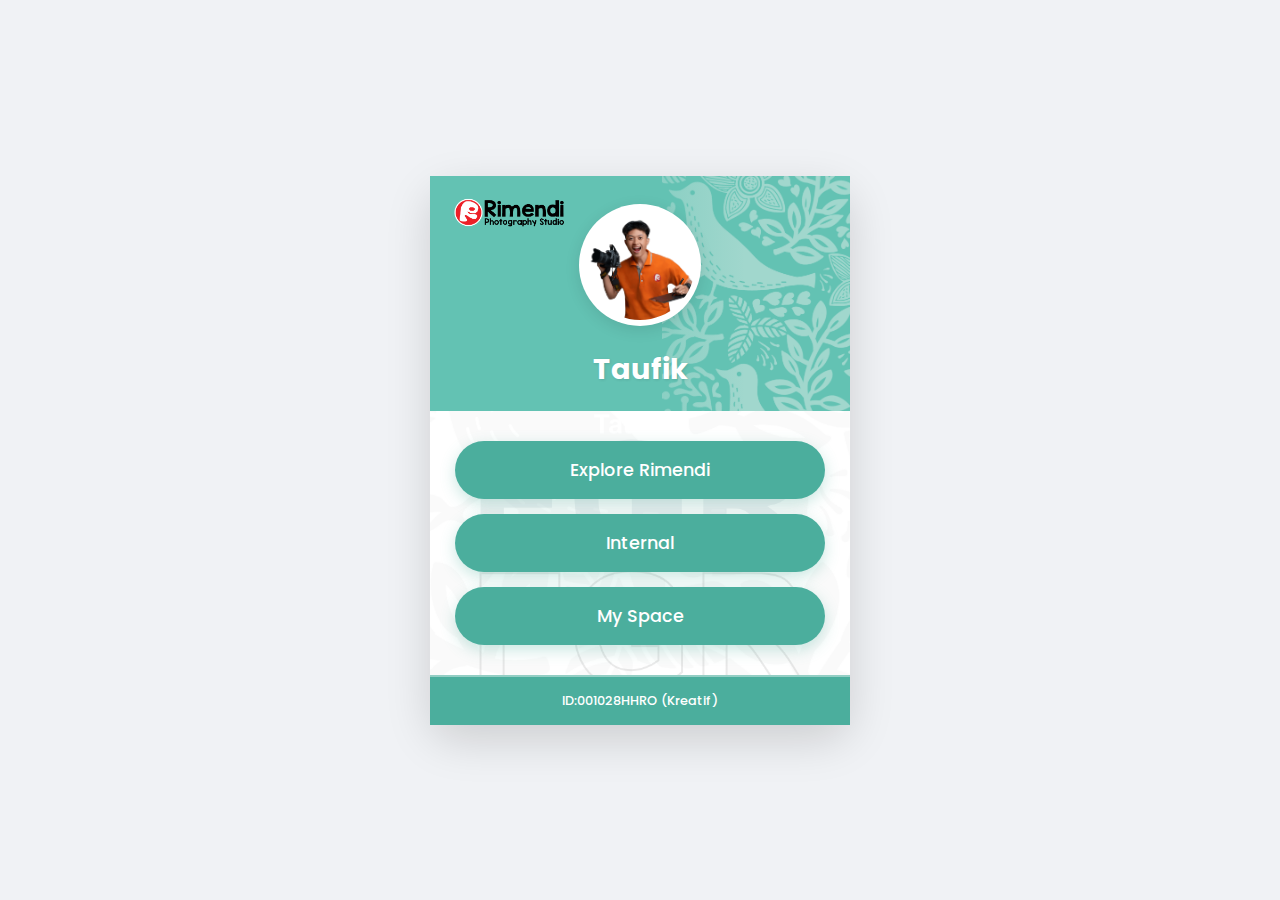
<file: index.html>
<!DOCTYPE html>
<html lang="id">
<head>
    <meta charset="UTF-8">
    <meta name="viewport" content="width=device-width, initial-scale=1.0, maximum-scale=1.0, user-scalable=no">
    <title>Taufik - Rimendi Photography</title>
    <link rel="stylesheet" href="styles.css">
    <link rel="preconnect" href="https://fonts.googleapis.com">
    <link rel="preconnect" href="https://fonts.gstatic.com" crossorigin>
    <link href="https://fonts.googleapis.com/css2?family=Poppins:wght@400;500;700&display=swap" rel="stylesheet">
</head>
<body>

    <main class="page-wrapper">
        <div class="card-container">
            
            <header class="profile-section">
                <img src="assets/images/Logo-rimendi.png" alt="Logo Rimendi" class="logo">
                <div class="profile-wrapper">
                    <div class="profile-picture-container">
                        <img src="assets/images/profile-taufik.png" alt="Foto Taufik" class="profile-picture">
                    </div>
                    <h1 class="profile-name">Taufik</h1>
                </div>
            </header>

            <main class="links-section">
                <div class="buttons-wrapper">
                    <a href="https://ahmadtaufik24.github.io/Testtt/rimendi.html" class="link-button">Explore Rimendi</a>

                    <a href="#" class="link-button proteksi" 
                       data-url="https://ahmadtaufik24.github.io/Testtt/internal.html" 
                       data-password="Rpsba0128">Internal</a>

 <a href="#" class="link-button proteksi" 
                       data-url="https://ahmadtaufik24.github.io/Portfolio.me/" 
                       data-password="Spaceme24">My Space </a>
                </div>
            </main>

            <footer class="footer-section">
                <p>ID:001028HHRO (Kreatif)</p>
            </footer>

        </div> </main> 

    <div id="password-modal-overlay" class="modal-hidden">
        <div class="password-modal-content">
            <div id="password-form">
                <h2>Akses Password</h2>
                <p>Halaman ini diproteksi. Silakan masukkan password.</p>
                <div class="input-container">
                    <input type="password" id="password-input" placeholder="Ketik password di sini...">
                    <p id="error-message" class="error-text"></p>
                </div>
                <div class="modal-buttons">
                    <button id="submit-password-btn">Lanjutkan</button>
                    <button id="cancel-password-btn" class="cancel-btn">Batal</button>
                </div>
            </div>
            <div id="success-message" style="display: none;">
                <svg class="checkmark" xmlns="http://www.w3.org/2000/svg" viewBox="0 0 52 52">
                    <circle class="checkmark-circle" cx="26" cy="26" r="25" fill="none"/>
                    <path class="checkmark-check" fill="none" d="M14.1 27.2l7.1 7.2 16.7-16.8"/>
                </svg>
                <h2>Berhasil!</h2>
                <p>Anda akan diarahkan dalam sesaat...</p>
            </div>
        </div>
    </div>

    <script src="script.js"></script>
</body>
</html>
</file>
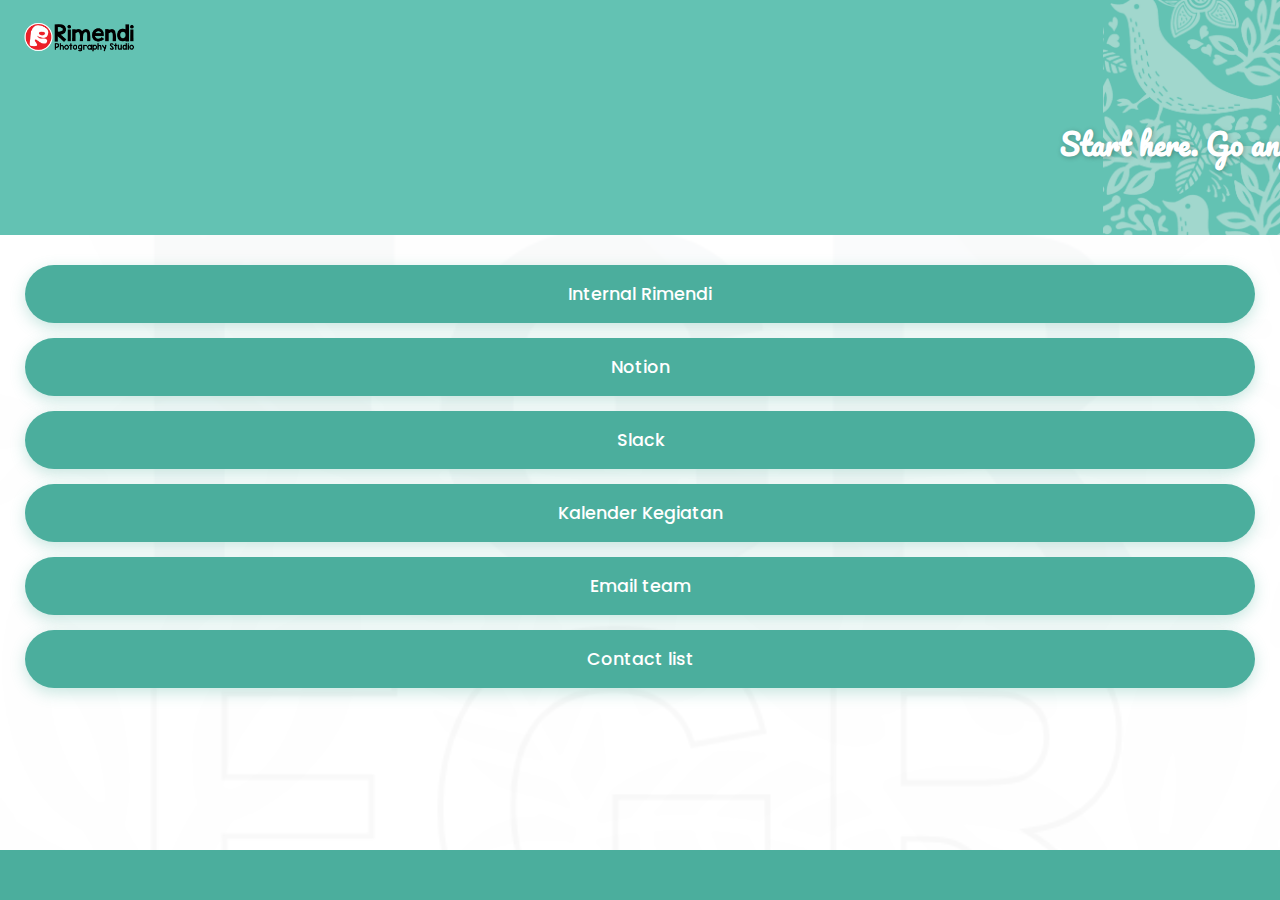
<file: internal.html>
<!DOCTYPE html>
<html lang="id">
<head>
    <meta charset="UTF-8">
    <meta name="viewport" content="width=device-width, initial-scale=1.0, maximum-scale=1.0, user-scalable=no">
    <title>Explore Rimendi</title>
    
    <link rel="stylesheet" href="internal.css">
    
    <link rel="preconnect" href="https://fonts.googleapis.com">
    <link rel="preconnect" href="https://fonts.gstatic.com" crossorigin>
    <link href="https://fonts.googleapis.com/css2?family=Poppins:wght@400;500;700&family=Pacifico&display=swap" rel="stylesheet">
</head>
<body>

    <div class="card-container">
        
        <header class="profile-section">
            <img src="assets/images/Logo-rimendi.png" alt="Logo Rimendi" class="logo">
            <h1 class="header-quote">Start here. Go anywhere.</h1>
        </header>

        <main class="links-section">
            <div class="buttons-wrapper">
                <a href="https://internal.rimendi.com/" class="link-button">Internal Rimendi</a>
                <a href="https://share.google/DSETqbquQPWGmz5ax" class="link-button">Notion</a>
                <a href="https://slack.com/signin#/confirmemail" class="link-button">Slack</a>
                <a href="https://airtable.com/appDztA4qDBYrtoS8/shrewCf7Az1bK2J53" class="link-button">Kalender Kegiatan</a>
                <a href="mailto:rimendi.team@gmail.com" class="link-button">Email team</a>
                <a href="#" class="link-button">Contact list</a>
            </div>
        </main>

        <footer class="footer-section">
            <p></p> </footer>

    </div>
    
    <script src="internal.js"></script>
</body>
</html>
</file>
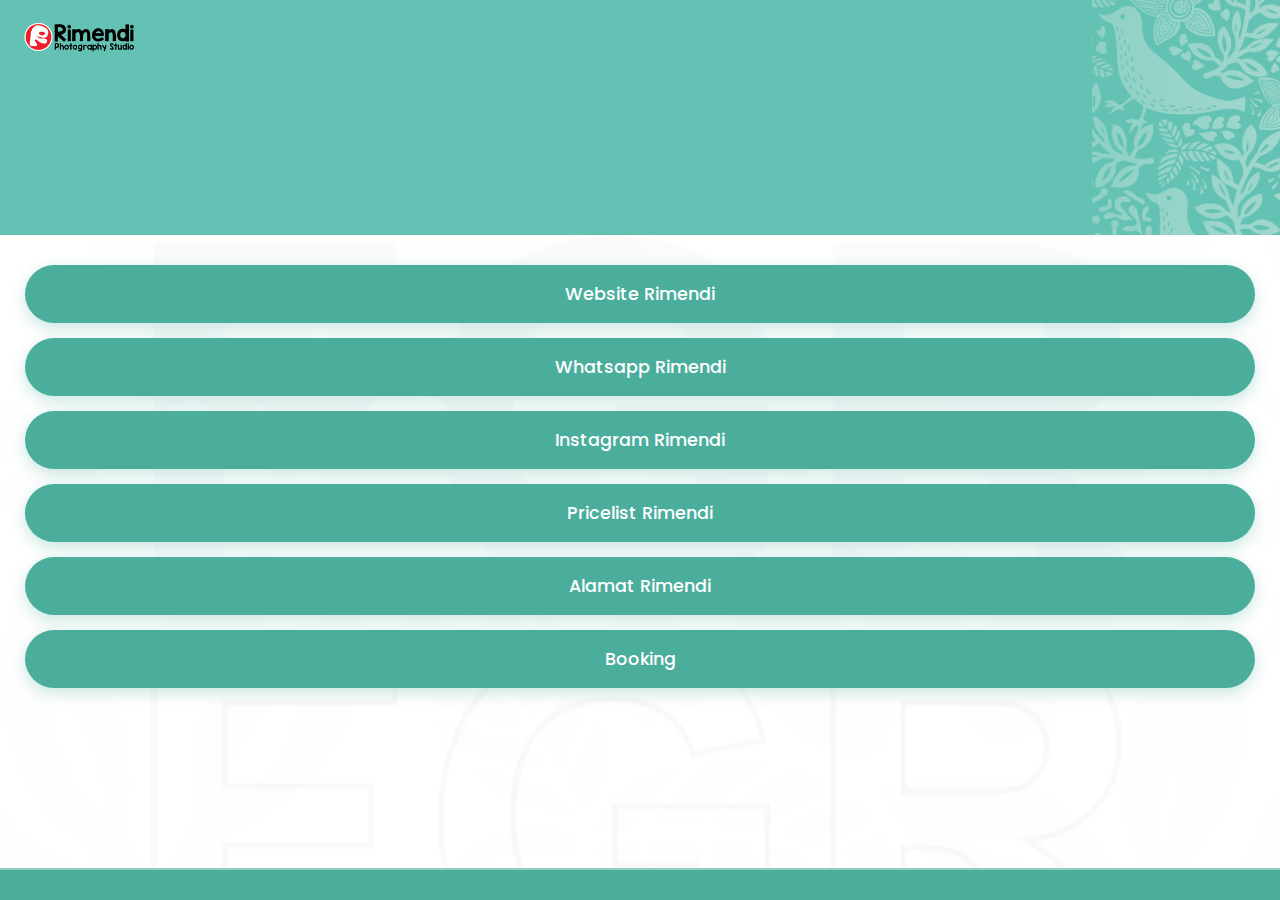
<file: rimendi.html>
<!DOCTYPE html>
<html lang="id">
<head>
    <meta charset="UTF-8">
    <meta name="viewport" content="width=device-width, initial-scale=1.0, maximum-scale=1.0, user-scalable=no">
    <title>Explore Rimendi</title>
    
    <link rel="stylesheet" href="rimendi.css">
    
    <link rel="preconnect" href="https://fonts.googleapis.com">
    <link rel="preconnect" href="https://fonts.gstatic.com" crossorigin>
    <link href="https://fonts.googleapis.com/css2?family=Poppins:wght@400;500;700&display=swap" rel="stylesheet">
</head>
<body class="page-explore">

    <div class="card-container">
        
        <header class="profile-section">
            <img src="assets/images/Logo-rimendi.png" alt="Logo Rimendi" class="logo">
            <div class="profile-wrapper"></div>
        </header>

        <main class="links-section">
            <div class="buttons-wrapper">
                <a href="https://www.rimendi.com" class="link-button">Website Rimendi</a>
                <a href="https://wa.me/6281281230424" class="link-button">Whatsapp Rimendi</a>
                <a href="https://instagram.com/rimendi" class="link-button">Instagram Rimendi</a>
                <a href="https://www.rimendi.com/price-list" class="link-button">Pricelist Rimendi</a>
                <a href="https://maps.app.goo.gl/VierBp3M4VrotwU3A" class="link-button">Alamat Rimendi</a>
                <a href="https://form.jotform.com/220232803445446/prefill/6674f44e63343409872868fde38a?utm_source=pricelist&sapaan=Bunda&jenis=Booking&kategoriPaket=Family&paket=Family%20Reguler&id_paket=recAuUM42I69urmjM" class="link-button">Booking</a>
            </div>
        </main>

        <footer class="footer-section">
            <p></p>
        </footer>

    </div>
    
    <script src="script.js"></script>
</body>
</html>
</file>
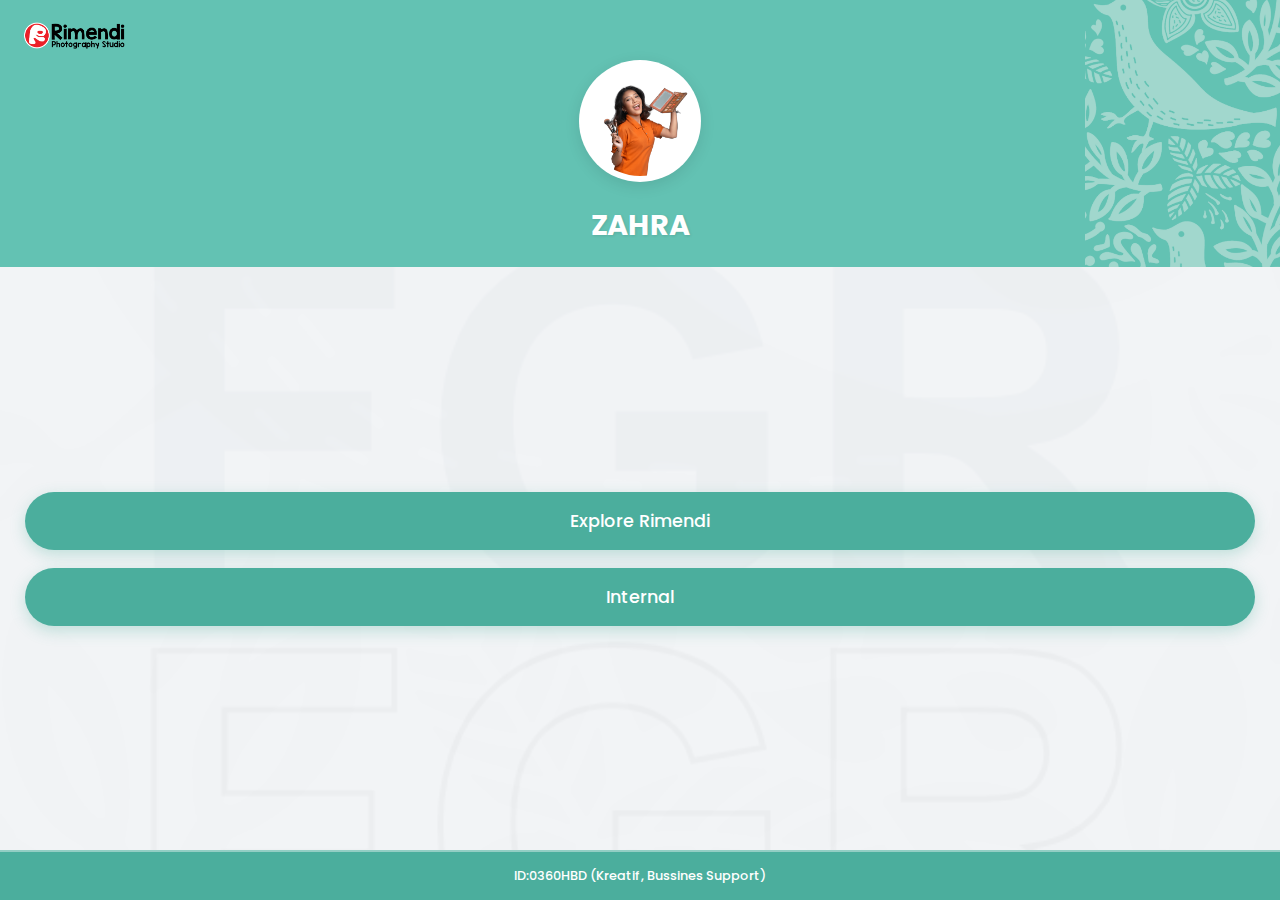
<file: zahra.html>
<!DOCTYPE html>
<html lang="id">
<head>
    <meta charset="UTF-8">
    <meta name="viewport" content="width=device-width, initial-scale=1.0, maximum-scale=1.0, user-scalable=no">
    <title>Taufik - Rimendi Photography</title>
    <link rel="stylesheet" href="zahra.css">
    <link rel="preconnect" href="https://fonts.googleapis.com">
    <link rel="preconnect" href="https://fonts.gstatic.com" crossorigin>
    <link href="https://fonts.googleapis.com/css2?family=Poppins:wght@400;500;700&display=swap" rel="stylesheet">
</head>
<body>

    <main class="page-wrapper">
        <div class="card-container">
            
            <header class="profile-section">
                <img src="assets/images/Logo-rimendi.png" alt="Logo Rimendi" class="logo">
                <div class="profile-wrapper">
                    <div class="profile-picture-container">
                        <img src="assets/images/profile-zahra.png" alt="Foto Zahra" class="profile-picture">
                    </div>
                    <h1 class="profile-name">ZAHRA</h1>
                </div>
            </header>

            <main class="links-section">
                <div class="buttons-wrapper">
                    <a href="https://ahmadtaufik24.github.io/Testtt/rimendi.html" class="link-button">Explore Rimendi</a>
                    
                    <a href="#" class="link-button proteksi" 
                       data-url="https://ahmadtaufik24.github.io/Testtt/internal.html" 
                       data-password="Rpsba0128">Internal</a>
                </div>
            </main>

            <footer class="footer-section">
                <p>ID:0360HBD (Kreatif, Bussines Support)</p>
            </footer>

        </div> </main> 

    <div id="password-modal-overlay" class="modal-hidden">
        <div class="password-modal-content">
            <div id="password-form">
                <h2>Akses Password</h2>
                <p>Halaman ini diproteksi. Silakan masukkan password.</p>
                <div class="input-container">
                    <input type="password" id="password-input" placeholder="Ketik password di sini...">
                    <p id="error-message" class="error-text"></p>
                </div>
                <div class="modal-buttons">
                    <button id="submit-password-btn">Lanjutkan</button>
                    <button id="cancel-password-btn" class="cancel-btn">Batal</button>
                </div>
            </div>
            <div id="success-message" style="display: none;">
                <svg class="checkmark" xmlns="http://www.w3.org/2000/svg" viewBox="0 0 52 52">
                    <circle class="checkmark-circle" cx="26" cy="26" r="25" fill="none"/>
                    <path class="checkmark-check" fill="none" d="M14.1 27.2l7.1 7.2 16.7-16.8"/>
                </svg>
                <h2>Berhasil!</h2>
                <p>Anda akan diarahkan dalam sesaat...</p>
            </div>
        </div>
    </div>

    <script src="script.js"></script>
</body>
</html>
</file>
<file: styles.css>
/* --- Reset & Pengaturan Dasar --- */
* {
    margin: 0;
    padding: 0;
    box-sizing: border-box;
}

html, body {
    overflow-x: hidden;
}

body {
    font-family: 'Poppins', sans-serif;
    background-color: #f0f2f5;
}

.page-wrapper {
    /* Default untuk mobile, tidak ada centering */
}

/* --- Container Utama (Layout Full Screen di Mobile) --- */
.card-container {
    width: 100%;
    height: var(--app-height, 100vh);
    background-color: #ffffff;
    display: flex;
    flex-direction: column;
}

/* --- Bagian Header (Sticky) --- */
.profile-section {
    background-color: #63C2B3;
    text-align: center;
    position: relative;
    padding: 20px;
    background-image: url('assets/images/pattern.png');
    background-repeat: no-repeat;
    background-position: right center;
    background-size: contain;
    flex-shrink: 0;
    display: flex;
    flex-direction: column;
    justify-content: flex-end;
    min-height: 235px;
    overflow: hidden;
}

.profile-section::after {
    content: '';
    position: absolute;
    top: 0;
    left: 0;
    width: 100%;
    height: 100%;
    background: linear-gradient(to right, #63C2B3 20%, transparent 75%);
    z-index: 1;
}

.logo {
    position: absolute;
    top: 20px;
    left: 20px;
    width: 120px;
    opacity: 0;
    transform: translateX(-30px);
    transition: opacity 0.6s ease-out, transform 0.6s ease-out;
    z-index: 2;
}

.profile-wrapper {
    opacity: 0;
    transform: scale(0.8);
    transition: opacity 0.6s ease-out, transform 0.6s ease-out;
    transition-delay: 0.2s;
    z-index: 2;
    position: relative;
}

.profile-picture-container {
    display: inline-block;
    background-color: white;
    border-radius: 50%;
    padding: 6px;
    box-shadow: 0 4px 15px rgba(0, 0, 0, 0.1);
    margin-bottom: 15px;
}

.profile-picture {
    width: 110px;
    height: 110px;
    border-radius: 50%;
    object-fit: cover;
    display: block;
}

.profile-name {
    color: white;
    font-size: 1.8em;
    font-weight: 700;
    text-shadow: 1px 1px 3px rgba(0,0,0,0.1);
}

/* --- Bagian Tombol Link (Scrollable) --- */
.links-section {
    position: relative;
    flex-grow: 1;
    overflow-y: auto;
    min-height: 0;
}

.links-section::before {
    content: '';
    background-image: url('assets/images/pattern-fgr.png');
    background-size: cover;
    background-position: center;
    position: absolute;
    top: 0;
    left: 0;
    width: 100%;
    height: 100%;
    opacity: 0.50;
}

.buttons-wrapper {
    padding: 30px 25px;
    position: relative;
    z-index: 1;
    display: flex;
    flex-direction: column;
    gap: 15px;
}

.link-button {
    background-color: #4BAE9D;
    color: white;
    text-decoration: none;
    padding: 16px;
    border-radius: 50px;
    font-size: 1.1em;
    font-weight: 500;
    text-align: center;
    box-shadow: 0 5px 15px rgba(75, 174, 157, 0.3);
    flex-shrink: 0;
    opacity: 0;
    transform: translateY(20px);
    transition: opacity 0.4s ease-out, transform 0.4s ease-out, box-shadow 0.2s ease-in-out;
    position: relative;
    overflow: hidden;
}

.link-button:hover {
    transform: scale(1.05);
    box-shadow: 0 8px 20px rgba(75, 174, 157, 0.4);
}

.link-button:active {
    transform: scale(0.98);
    transition-duration: 0.1s;
}

.ripple {
    position: absolute;
    border-radius: 50%;
    background-color: rgba(255, 255, 255, 0.6);
    transform: scale(0);
    animation: ripple-effect 0.6s linear;
}

@keyframes ripple-effect {
    to {
        transform: scale(4);
        opacity: 0;
    }
}

/* --- Footer (Sticky) --- */
.footer-section {
    background-color: #4BAE9D;
    color: white;
    text-align: center;
    padding: 15px 20px;
    font-size: 0.8em;
    font-weight: 500;
    border-top: 2px solid rgba(255, 255, 255, 0.4);
    flex-shrink: 0;
}

/* --- Animasi --- */
.card-container.loaded .logo,
.card-container.loaded .profile-wrapper,
.card-container.loaded .link-button {
    opacity: 1;
    transform: none;
}

.link-button:nth-child(1) { transition-delay: 0.4s; }
.link-button:nth-child(2) { transition-delay: 0.5s; }
.link-button:nth-child(3) { transition-delay: 0.6s; }

/* --- Styling Modal Password --- */
.modal-hidden { display: none; }
#password-modal-overlay { position: fixed; top: 0; left: 0; width: 100%; height: 100%; background-color: rgba(0, 0, 0, 0.6); display: flex; justify-content: center; align-items: center; z-index: 1000; opacity: 0; visibility: hidden; transition: opacity 0.3s ease, visibility 0.3s ease; }
#password-modal-overlay.visible { opacity: 1; visibility: visible; }
.password-modal-content { background-color: white; padding: 25px 30px; border-radius: 15px; box-shadow: 0 5px 20px rgba(0,0,0,0.2); text-align: center; width: 90%; max-width: 350px; transform: scale(0.9); transition: transform 0.3s ease; }
#password-modal-overlay.visible .password-modal-content { transform: scale(1); }
.password-modal-content h2 { margin-bottom: 10px; color: #333; }
.password-modal-content p { margin-bottom: 20px; color: #666; font-size: 0.9em; }
.input-container { margin-bottom: 20px; }
#password-input { width: 100%; padding: 12px 15px; border: 1px solid #ccc; border-radius: 8px; font-size: 1em; }
#password-input:focus { outline: none; border-color: #4BAE9D; box-shadow: 0 0 0 3px rgba(75, 174, 157, 0.2); }
.error-text { color: #D32F2F; font-size: 0.8em !important; margin-top: 5px; margin-bottom: 0 !important; height: 1.2em; }
.modal-buttons { display: flex; gap: 10px; justify-content: center; flex-direction: row-reverse; }
#submit-password-btn, #cancel-password-btn { flex: 1; padding: 12px; border: none; border-radius: 50px; font-size: 1em; font-weight: 500; cursor: pointer; transition: background-color 0.2s, transform 0.2s; }
#submit-password-btn { background-color: #4BAE9D; color: white; }
#submit-password-btn:hover { background-color: #3a9a8a; }
.cancel-btn { background-color: #f1f1f1; color: #555; border: 1px solid #ddd; }
.cancel-btn:hover { background-color: #e0e0e0; }
#success-message h2 { color: #4CAF50; }
.checkmark { width: 80px; height: 80px; border-radius: 50%; display: block; stroke-width: 3; stroke: #4CAF50; stroke-miterlimit: 10; margin: 0 auto 20px auto; box-shadow: inset 0px 0px 0px #4CAF50; animation: fill .4s ease-in-out .4s forwards, scale .3s ease-in-out .9s both; }
.checkmark-circle { stroke-dasharray: 166; stroke-dashoffset: 166; stroke-width: 2; stroke-miterlimit: 10; stroke: #4CAF50; fill: none; animation: stroke .6s cubic-bezier(0.65, 0, 0.45, 1) forwards; }
.checkmark-check { transform-origin: 50% 50%; stroke-dasharray: 48; stroke-dashoffset: 48; animation: stroke .3s cubic-bezier(0.65, 0, 0.45, 1) .8s forwards; }
@keyframes stroke { 100% { stroke-dashoffset: 0; } }
@keyframes scale { 0%, 100% { transform: none; } 50% { transform: scale3d(1.1, 1.1, 1); } }
@keyframes fill { 100% { box-shadow: inset 0px 0px 0px 40px #4CAF50; } }

/* --- Desain Scrollbar --- */
.links-section::-webkit-scrollbar { width: 8px; }
.links-section::-webkit-scrollbar-track { background: transparent; }
.links-section::-webkit-scrollbar-thumb { background-color: rgba(0, 0, 0, 0.2); border-radius: 10px; }
.links-section::-webkit-scrollbar-thumb:hover { background-color: rgba(0, 0, 0, 0.3); }

/* --- ATURAN RESPONSIF UNTUK DESKTOP --- */
@media (min-width: 768px) {
    .page-wrapper {
        display: flex;
        justify-content: center;
        align-items: center;
        padding: 40px;
        height: 100vh;
    }

    .card-container {
        height: auto;
        max-height: 90vh;
        max-width: 420px;
        border-radius: 24px;
        box-shadow: 0 15px 45px rgba(0, 0, 0, 0.15);
    }
}
</file>
<file: internal.css>
/* --- Reset & Pengaturan Dasar --- */
* {
    margin: 0;
    padding: 0;
    box-sizing: border-box;
}

html,
body {
    overflow: hidden;
    height: 100%;
}

body {
    font-family: 'Poppins', sans-serif;
    background-color: #f0f2f5;
}

/* --- Container Utama (Layout Full Screen) --- */
.card-container {
    width: 100%;
    height: var(--app-height, 100vh);
    background-color: #ffffff;
    display: flex;
    flex-direction: column;
}

/* --- Bagian Header (Sticky) --- */
.profile-section {
    background-color: #63C2B3;
    text-align: center;
    position: relative;
    padding: 20px;
    background-image: url('assets/images/pattern.png');
    background-repeat: no-repeat;
    background-position: right -30px center;
    background-size: auto 110%;
    flex-shrink: 0;
    min-height: 235px;
    display: flex;
    align-items: center; /* Untuk menata logo jika diperlukan */
    justify-content: flex-start; /* Untuk menata logo jika diperlukan */
    overflow: hidden; /* Penting untuk menahan gradasi */
}

/* ======================================================= */
/* === KODE GRADASI PATTERN DIKEMBALIKAN DI SINI ========= */
/* ======================================================= */
.profile-section::after {
    content: '';
    position: absolute;
    top: 0;
    left: 0;
    width: 100%;
    height: 100%;
    background: linear-gradient(to right, #63C2B3 50%, transparent 75%);
    z-index: 1; /* Lapisan gradasi */
}

.logo {
    position: absolute;
    top: 20px;
    left: 20px;
    width: 120px;
    opacity: 0;
    transform: translateX(-30px);
    transition: opacity 0.6s ease-out, transform 0.6s ease-out;
    z-index: 2; /* Logo di atas gradasi */
}

/* --- Gaya & Animasi Teks Header Baru --- */
.header-quote {
    font-family: 'Pacifico', cursive;
    font-size: 1.8em;
    color: white;
    text-shadow: 1px 1px 5px rgba(0,0,0,0.25);
    position: absolute;
    top: 50%;
    left: 50%;
    width: 90%;
    transform: translate(-50%, -50%);
    z-index: 2; /* Teks di atas gradasi */
    opacity: 0;
    animation: fadeIn-up 1s ease-out 0.5s forwards;
}

@keyframes fadeIn-up {
    from {
        opacity: 0;
        transform: translate(-50%, -40%);
    }
    to {
        opacity: 1;
        transform: translate(-50%, -50%);
    }
}

/* --- Bagian Tombol Link (Scrollable) --- */
.links-section {
    position: relative;
    flex-grow: 1;
    overflow-y: auto;
    min-height: 0;
}

.links-section::before {
    content: '';
    background-image: url('assets/images/pattern-fgr.png');
    background-size: cover;
    background-position: center;
    position: absolute;
    top: 0;
    left: 0;
    width: 100%;
    height: 100%;
    opacity: 0.15;
}

.buttons-wrapper {
    padding: 30px 25px;
    position: relative;
    z-index: 1;
    display: flex;
    flex-direction: column;
    gap: 15px;
}

.link-button {
    background-color: #4BAE9D;
    color: white;
    text-decoration: none;
    padding: 16px;
    border-radius: 50px;
    font-size: 1.1em;
    font-weight: 500;
    text-align: center;
    box-shadow: 0 5px 15px rgba(75, 174, 157, 0.3);
    flex-shrink: 0;
    opacity: 0;
    transform: translateY(20px);
    transition: opacity 0.4s ease-out, transform 0.4s ease-out, box-shadow 0.2s ease-in-out;
}

.link-button:hover {
    transform: scale(1.05);
    box-shadow: 0 8px 20px rgba(75, 174, 157, 0.4);
}

.link-button:active {
    transform: scale(0.98);
    transition-duration: 0.1s;
}

/* --- Footer (Sticky) --- */
.footer-section {
    background-color: #4BAE9D;
    flex-shrink: 0;
    padding: 25px;
}

/* --- Animasi --- */
.card-container.loaded .logo,
.card-container.loaded .header-quote,
.card-container.loaded .link-button {
    opacity: 1;
    transform: none;
}

.buttons-wrapper .link-button:nth-child(1) { transition-delay: 0.4s; }
.buttons-wrapper .link-button:nth-child(2) { transition-delay: 0.5s; }
.buttons-wrapper .link-button:nth-child(3) { transition-delay: 0.6s; }
.buttons-wrapper .link-button:nth-child(4) { transition-delay: 0.7s; }
.buttons-wrapper .link-button:nth-child(5) { transition-delay: 0.8s; }
.buttons-wrapper .link-button:nth-child(6) { transition-delay: 0.9s; }

/* --- Desain Scrollbar --- */
.links-section::-webkit-scrollbar { width: 8px; }
.links-section::-webkit-scrollbar-track { background: transparent; }
.links-section::-webkit-scrollbar-thumb { background-color: rgba(0, 0, 0, 0.2); border-radius: 10px; }
.links-section::-webkit-scrollbar-thumb:hover { background-color: rgba(0, 0, 0, 0.3); }
</file>
<file: rimendi.css>
/* --- Reset & Pengaturan Dasar --- */
* {
    margin: 0;
    padding: 0;
    box-sizing: border-box;
}

html,
body {
    overflow: hidden;
    height: 100%;
}

body {
    font-family: 'Poppins', sans-serif;
    background-color: #f0f2f5;
}

/* --- Container Utama (Layout Full Screen) --- */
.card-container {
    width: 100%;
    height: var(--app-height, 100vh);
    max-width: 100%;
    border-radius: 0;
    box-shadow: none;
    background-color: #ffffff;
    display: flex;
    flex-direction: column;
}

/* --- Bagian Header (Sticky) --- */
.profile-section {
    background-color: #63C2B3;
    text-align: center;
    position: relative;
    padding: 20px;
    background-image: url('assets/images/pattern.png');
    background-repeat: no-repeat;
    background-position: right center; /* Posisi pattern di kanan */
    background-size: contain; /* Ukuran pattern agar tidak pecah */
    flex-shrink: 0;
    display: flex;
    flex-direction: column;
    justify-content: flex-end;
    min-height: 235px;
    overflow: hidden; /* Penting untuk menahan pseudo-element */
}

/* ================================================================= */
/* === PERBAIKAN FINAL: EFEK GRADASI PADA PATTERN HEADER (BENAR) === */
/* ================================================================= */
.profile-section::after {
    content: '';
    position: absolute;
    top: 0;
    left: 0;
    width: 100%;
    height: 100%;
    /* Membuat lapisan gradasi di ATAS background-image */
    background: linear-gradient(to right, #63C2B3 50%, transparent 100%);
}


.logo {
    position: absolute;
    top: 20px;
    left: 20px;
    width: 120px;
    opacity: 0;
    transform: translateX(-30px);
    transition: opacity 0.6s ease-out, transform 0.6s ease-out;
    z-index: 2; /* Pastikan logo di atas gradasi */
}

.profile-wrapper {
    opacity: 0;
    transform: scale(0.8);
    transition: opacity 0.6s ease-out, transform 0.6s ease-out;
    transition-delay: 0.2s;
    z-index: 2; /* Pastikan profil di atas gradasi */
}

/* ... Sisa kode lainnya tidak ada yang berubah ... */

.profile-picture-container {
    display: inline-block;
    background-color: white;
    border-radius: 50%;
    padding: 6px;
    box-shadow: 0 4px 15px rgba(0, 0, 0, 0.1);
    margin-bottom: 15px;
}

.profile-picture {
    width: 110px;
    height: 110px;
    border-radius: 50%;
    object-fit: cover;
    display: block;
}

.profile-name {
    color: white;
    font-size: 1.8em;
    font-weight: 700;
    text-shadow: 1px 1px 3px rgba(0,0,0,0.1);
}

.links-section {
    position: relative;
    flex-grow: 1;
    overflow-y: auto;
    min-height: 0;
}

.links-section::before {
    content: '';
    background-image: url('assets/images/pattern-fgr.png');
    background-size: cover;
    background-position: center;
    position: absolute;
    top: 0;
    left: 0;
    width: 100%;
    height: 100%;
    opacity: 0.15;
}

.buttons-wrapper {
    padding: 30px 25px;
    position: relative;
    z-index: 1;
    display: flex;
    flex-direction: column;
    gap: 15px;
}

.link-button {
    background-color: #4BAE9D;
    color: white;
    text-decoration: none;
    padding: 16px;
    border-radius: 50px;
    font-size: 1.1em;
    font-weight: 500;
    text-align: center;
    box-shadow: 0 5px 15px rgba(75, 174, 157, 0.3);
    flex-shrink: 0;
    opacity: 0;
    transform: translateY(20px);
    transition: opacity 0.4s ease-out, transform 0.4s ease-out, box-shadow 0.2s ease-in-out;
    position: relative;
    overflow: hidden;
}

.link-button:hover {
    transform: scale(1.05);
    box-shadow: 0 8px 20px rgba(75, 174, 157, 0.4);
}

.link-button:active {
    transform: scale(0.98);
    transition-duration: 0.1s;
}

.ripple {
    position: absolute;
    border-radius: 50%;
    background-color: rgba(255, 255, 255, 0.6);
    transform: scale(0);
    animation: ripple-effect 0.6s linear;
}

@keyframes ripple-effect {
    to {
        transform: scale(4);
        opacity: 0;
    }
}

.footer-section {
    background-color: #4BAE9D;
    color: white;
    text-align: center;
    padding: 15px 20px;
    font-size: 0.8em;
    font-weight: 500;
    border-top: 2px solid rgba(255, 255, 255, 0.4);
    flex-shrink: 0;
}

.card-container.loaded .logo,
.card-container.loaded .profile-wrapper,
.card-container.loaded .link-button {
    opacity: 1;
    transform: none;
}

.link-button:nth-child(1) { transition-delay: 0.4s; }
.link-button:nth-child(2) { transition-delay: 0.5s; }
.link-button:nth-child(3) { transition-delay: 0.6s; }

.modal-hidden { display: none; }
#password-modal-overlay { position: fixed; top: 0; left: 0; width: 100%; height: 100%; background-color: rgba(0, 0, 0, 0.6); display: flex; justify-content: center; align-items: center; z-index: 1000; opacity: 0; visibility: hidden; transition: opacity 0.3s ease, visibility 0.3s ease; }
#password-modal-overlay.visible { opacity: 1; visibility: visible; }
.password-modal-content { background-color: white; padding: 25px 30px; border-radius: 15px; box-shadow: 0 5px 20px rgba(0,0,0,0.2); text-align: center; width: 90%; max-width: 350px; transform: scale(0.9); transition: transform 0.3s ease; }
#password-modal-overlay.visible .password-modal-content { transform: scale(1); }
.password-modal-content h2 { margin-bottom: 10px; color: #333; }
.password-modal-content p { margin-bottom: 20px; color: #666; font-size: 0.9em; }
.input-container { margin-bottom: 20px; }
#password-input { width: 100%; padding: 12px 15px; border: 1px solid #ccc; border-radius: 8px; font-size: 1em; }
#password-input:focus { outline: none; border-color: #4BAE9D; box-shadow: 0 0 0 3px rgba(75, 174, 157, 0.2); }
.error-text { color: #D32F2F; font-size: 0.8em !important; margin-top: 5px; margin-bottom: 0 !important; height: 1.2em; }
.modal-buttons { display: flex; gap: 10px; justify-content: center; flex-direction: row-reverse; }
#submit-password-btn, #cancel-password-btn { flex: 1; padding: 12px; border: none; border-radius: 50px; font-size: 1em; font-weight: 500; cursor: pointer; transition: background-color 0.2s, transform 0.2s; }
#submit-password-btn { background-color: #4BAE9D; color: white; }
#submit-password-btn:hover { background-color: #3a9a8a; }
.cancel-btn { background-color: #f1f1f1; color: #555; border: 1px solid #ddd; }
.cancel-btn:hover { background-color: #e0e0e0; }
#success-message h2 { color: #4CAF50; }
.checkmark { width: 80px; height: 80px; border-radius: 50%; display: block; stroke-width: 3; stroke: #4CAF50; stroke-miterlimit: 10; margin: 0 auto 20px auto; box-shadow: inset 0px 0px 0px #4CAF50; animation: fill .4s ease-in-out .4s forwards, scale .3s ease-in-out .9s both; }
.checkmark-circle { stroke-dasharray: 166; stroke-dashoffset: 166; stroke-width: 2; stroke-miterlimit: 10; stroke: #4CAF50; fill: none; animation: stroke .6s cubic-bezier(0.65, 0, 0.45, 1) forwards; }
.checkmark-check { transform-origin: 50% 50%; stroke-dasharray: 48; stroke-dashoffset: 48; animation: stroke .3s cubic-bezier(0.65, 0, 0.45, 1) .8s forwards; }
@keyframes stroke { 100% { stroke-dashoffset: 0; } }
@keyframes scale { 0%, 100% { transform: none; } 50% { transform: scale3d(1.1, 1.1, 1); } }
@keyframes fill { 100% { box-shadow: inset 0px 0px 0px 40px #4CAF50; } }

.links-section::-webkit-scrollbar { width: 8px; }
.links-section::-webkit-scrollbar-track { background: transparent; }
.links-section::-webkit-scrollbar-thumb { background-color: rgba(0, 0, 0, 0.2); border-radius: 10px; }
.links-section::-webkit-scrollbar-thumb:hover { background-color: rgba(0, 0, 0, 0.3); }
</file>
<file: zahra.css>
/* --- Reset & Pengaturan Dasar --- */
* {
    margin: 0;
    padding: 0;
    box-sizing: border-box;
}

html {
    /* Mencegah scroll horizontal di level tertinggi */
    overflow-x: hidden;
}

body {
    font-family: 'Poppins', sans-serif;
    background-color: #f0f2f5;
    /* Mencegah scroll vertikal & horizontal pada body */
    overflow: hidden;
    position: relative; /* Menstabilkan layout */
}

.page-wrapper {
    display: flex;
    justify-content: center;
    align-items: center;
    /* Menggunakan tinggi layar yang sebenarnya (dari JS) */
    height: var(--app-height, 100vh);
    padding: 0; /* Padding dihapus agar kartu menempel */
}

/* --- Container Utama --- */
.card-container {
    width: 100%;
    height: 100%; /* Memenuhi page-wrapper */
    max-width: 100%; 
    max-height: 100%;
    border-radius: 0;
    box-shadow: none;
    
    overflow-y: auto; /* Scroll HANYA terjadi di dalam kartu ini */
    display: flex;
    flex-direction: column;
}

/* --- Bagian Header & Profil --- */
.profile-section {
    background-color: #63C2B3;
    text-align: center;
    position: relative;
    padding: 60px 20px 20px 20px;
    background-image: url('assets/images/pattern.png');
    background-repeat: no-repeat;
    background-position: right -40px center;
    background-size: auto 110%;
}

.logo {
    position: absolute;
    top: 20px;
    left: 20px;
    width: 110px;
    opacity: 0;
    transform: translateX(-30px);
    transition: opacity 0.6s ease-out, transform 0.6s ease-out;
}

.profile-wrapper {
    opacity: 0;
    transform: scale(0.8);
    transition: opacity 0.6s ease-out, transform 0.6s ease-out;
    transition-delay: 0.2s;
}

.profile-picture-container {
    display: inline-block;
    background-color: white;
    border-radius: 50%;
    padding: 6px;
    box-shadow: 0 4px 15px rgba(0, 0, 0, 0.1);
    margin-bottom: 15px;
}

.profile-picture {
    width: 110px;
    height: 110px;
    border-radius: 50%;
    object-fit: cover;
    display: block;
}

.profile-name {
    color: white;
    font-size: 1.8em;
    font-weight: 700;
    text-shadow: 1px 1px 3px rgba(0,0,0,0.1);
}

.links-section {
    position: relative;
    flex-grow: 1;
    display: flex;
    flex-direction: column;
}

.links-section::before {
    content: '';
    background-image: url('assets/images/pattern-fgr.png');
    background-size: cover;
    background-position: center;
    position: absolute;
    top: 0;
    left: 0;
    width: 100%;
    height: 100%;
    opacity: 0.15;
}

.buttons-wrapper {
    padding: 30px 25px;
    position: relative;
    z-index: 1;
    display: flex;
    flex-direction: column;
    gap: 18px;
    flex-grow: 1;
    justify-content: center;
}

.link-button {
    background-color: #4BAE9D;
    color: white;
    text-decoration: none;
    padding: 16px;
    border-radius: 50px;
    font-size: 1.1em;
    font-weight: 500;
    text-align: center;
    box-shadow: 0 5px 15px rgba(75, 174, 157, 0.3);
    flex-shrink: 0;
    opacity: 0;
    transform: translateY(20px);
    transition: opacity 0.4s ease-out, transform 0.4s ease-out, box-shadow 0.2s ease-in-out;
    position: relative;
    overflow: hidden;
}

.link-button:hover {
    transform: scale(1.05);
    box-shadow: 0 8px 20px rgba(75, 174, 157, 0.4);
}

.link-button:active {
    transform: scale(0.98);
    transition-duration: 0.1s;
}

.ripple {
    position: absolute;
    border-radius: 50%;
    background-color: rgba(255, 255, 255, 0.6);
    transform: scale(0);
    animation: ripple-effect 0.6s linear;
}

@keyframes ripple-effect {
    to {
        transform: scale(4);
        opacity: 0;
    }
}

.footer-section {
    background-color: #4BAE9D;
    color: white;
    text-align: center;
    padding: 15px 20px;
    font-size: 0.8em;
    font-weight: 500;
    border-top: 2px solid rgba(255, 255, 255, 0.4);
}

.card-container.loaded .logo,
.card-container.loaded .profile-wrapper,
.card-container.loaded .link-button {
    opacity: 1;
    transform: none;
}

.link-button:nth-child(1) { transition-delay: 0.4s; }
.link-button:nth-child(2) { transition-delay: 0.5s; }
.link-button:nth-child(3) { transition-delay: 0.6s; }

.modal-hidden { display: none; }
#password-modal-overlay { position: fixed; top: 0; left: 0; width: 100%; height: 100%; background-color: rgba(0, 0, 0, 0.6); display: flex; justify-content: center; align-items: center; z-index: 1000; opacity: 0; visibility: hidden; transition: opacity 0.3s ease, visibility 0.3s ease; }
#password-modal-overlay.visible { opacity: 1; visibility: visible; }
.password-modal-content { background-color: white; padding: 25px 30px; border-radius: 15px; box-shadow: 0 5px 20px rgba(0,0,0,0.2); text-align: center; width: 90%; max-width: 350px; transform: scale(0.9); transition: transform 0.3s ease; }
#password-modal-overlay.visible .password-modal-content { transform: scale(1); }
.password-modal-content h2 { margin-bottom: 10px; color: #333; }
.password-modal-content p { margin-bottom: 20px; color: #666; font-size: 0.9em; }
.input-container { margin-bottom: 20px; }
#password-input { width: 100%; padding: 12px 15px; border: 1px solid #ccc; border-radius: 8px; font-size: 1em; }
#password-input:focus { outline: none; border-color: #4BAE9D; box-shadow: 0 0 0 3px rgba(75, 174, 157, 0.2); }
.error-text { color: #D32F2F; font-size: 0.8em !important; margin-top: 5px; margin-bottom: 0 !important; height: 1.2em; }
.modal-buttons { display: flex; gap: 10px; justify-content: center; flex-direction: row-reverse; }
#submit-password-btn, #cancel-password-btn { flex: 1; padding: 12px; border: none; border-radius: 50px; font-size: 1em; font-weight: 500; cursor: pointer; transition: background-color 0.2s, transform 0.2s; }
#submit-password-btn { background-color: #4BAE9D; color: white; }
#submit-password-btn:hover { background-color: #3a9a8a; }
.cancel-btn { background-color: #f1f1f1; color: #555; border: 1px solid #ddd; }
.cancel-btn:hover { background-color: #e0e0e0; }
#success-message h2 { color: #4CAF50; }
.checkmark { width: 80px; height: 80px; border-radius: 50%; display: block; stroke-width: 3; stroke: #4CAF50; stroke-miterlimit: 10; margin: 0 auto 20px auto; box-shadow: inset 0px 0px 0px #4CAF50; animation: fill .4s ease-in-out .4s forwards, scale .3s ease-in-out .9s both; }
.checkmark-circle { stroke-dasharray: 166; stroke-dashoffset: 166; stroke-width: 2; stroke-miterlimit: 10; stroke: #4CAF50; fill: none; animation: stroke .6s cubic-bezier(0.65, 0, 0.45, 1) forwards; }
.checkmark-check { transform-origin: 50% 50%; stroke-dasharray: 48; stroke-dashoffset: 48; animation: stroke .3s cubic-bezier(0.65, 0, 0.45, 1) .8s forwards; }
@keyframes stroke { 100% { stroke-dashoffset: 0; } }
@keyframes scale { 0%, 100% { transform: none; } 50% { transform: scale3d(1.1, 1.1, 1); } }
@keyframes fill { 100% { box-shadow: inset 0px 0px 0px 40px #4CAF50; } }

.card-container::-webkit-scrollbar { width: 8px; }
.card-container::-webkit-scrollbar-track { background: #f1f1f1; border-radius: 10px; }
.card-container::-webkit-scrollbar-thumb { background-color: #a8a8a8; border-radius: 10px; border: 2px solid #f1f1f1; }
.card-container::-webkit-scrollbar-thumb:hover { background-color: #8a8a8a; }
</file>
